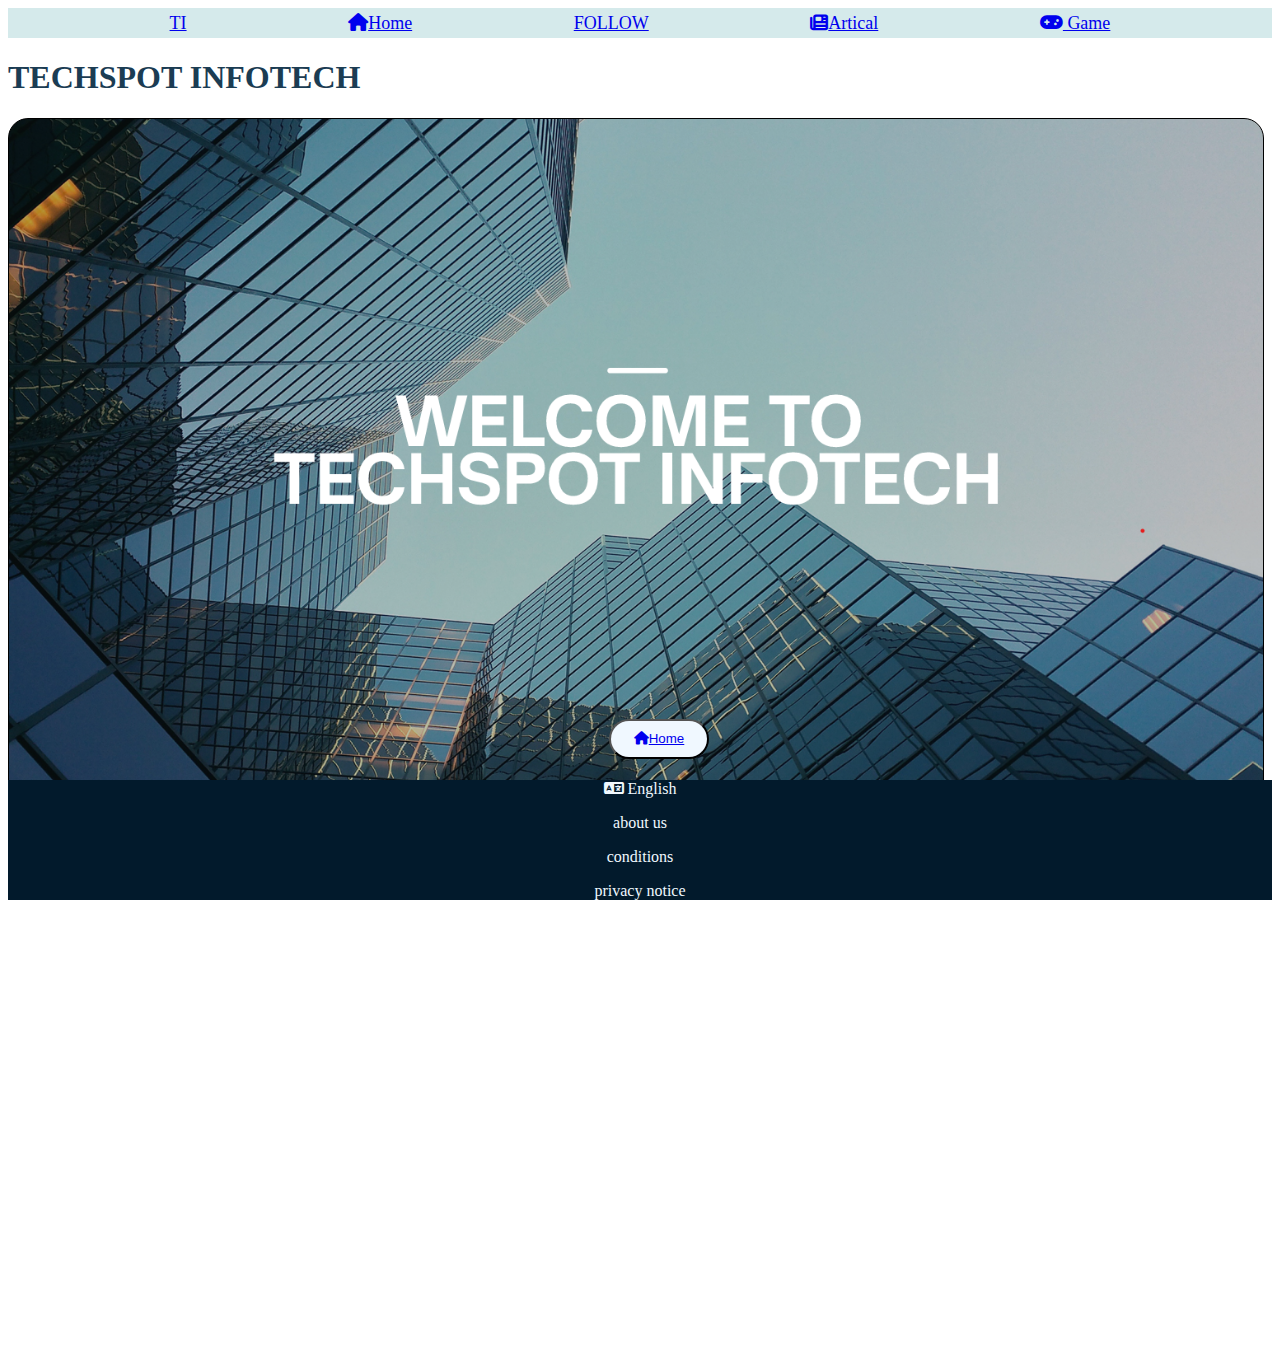
<file: index.html>
<!DOCTYPE html>
<html lang="en">
<head>
    <meta charset="UTF-8">
    <meta name="viewport" content="width=device-width, initial-scale=1.0">
    <title>TechSpot Infotech</title>
    <link rel="stylesheet" href="index.css">
    <link rel="stylesheet" href="https://cdnjs.cloudflare.com/ajax/libs/font-awesome/6.7.2/css/all.min.css" integrity="sha512-Evv84Mr4kqVGRNSgIGL/F/aIDqQb7xQ2vcrdIwxfjThSH8CSR7PBEakCr51Ck+w+/U6swU2Im1vVX0SVk9ABhg==" crossorigin="anonymous" referrerpolicy="no-referrer" />
</head>
<body>
    
    
    <div id="navbar">
        <a href="index.html">TI</a>
        <a href="home.html"><i class="fa-solid fa-house" style="size:20px;"></i>Home</a>
       <a href="Follow page.html">FOLLOW</a>
        <a href="https://www.linkedin.com/pulse/topics/home/?trk=content-hub-home-page_guest_nav_menu_articles"><i class="fa-solid fa-newspaper"></i>Artical</a>
        <a href="https://www.linkedin.com/games?trk=organization_guest_guest_nav_menu_games"><i class="fa-solid fa-gamepad"></i> Game</a>
    </div>
    <div><h1>
        TECHSPOT INFOTECH 
    </h1>
    </div>
    <div id="outerdiv">
     
        
    <div class="image" id="image1">
        
    </div>
<!--<div class="image" id="addres">
        <i class="fa-solid fa-location-dot"></i>
        <p></p>THE PRIDE, opp. to Mount Sinai English School, Jai Hind Colony, Vishrambag, Sangli, Sangli Miraj Kupwad, Maharashtra 416415</p>
    </div>
    
    <br>
    <div class="innerdiv" id="B">

        rigogjg
    </div>
    

<div class="innerdiv" id="A">
    km jvigjf
    </div>
-->
    <button style="margin:600px;">
    <a href="home.html"><i class="fa-solid fa-house" style="size:20px;"></i>Home</a>
    </button>
</div>
    
</div>
<footer>
    <p><i class="fa-solid fa-language"></i> English</p><p>
        about us
    </p>
    <p>
        conditions
    </p>
    <p>
        privacy notice
    </p>
</footer>
</body>
</html>
</file>
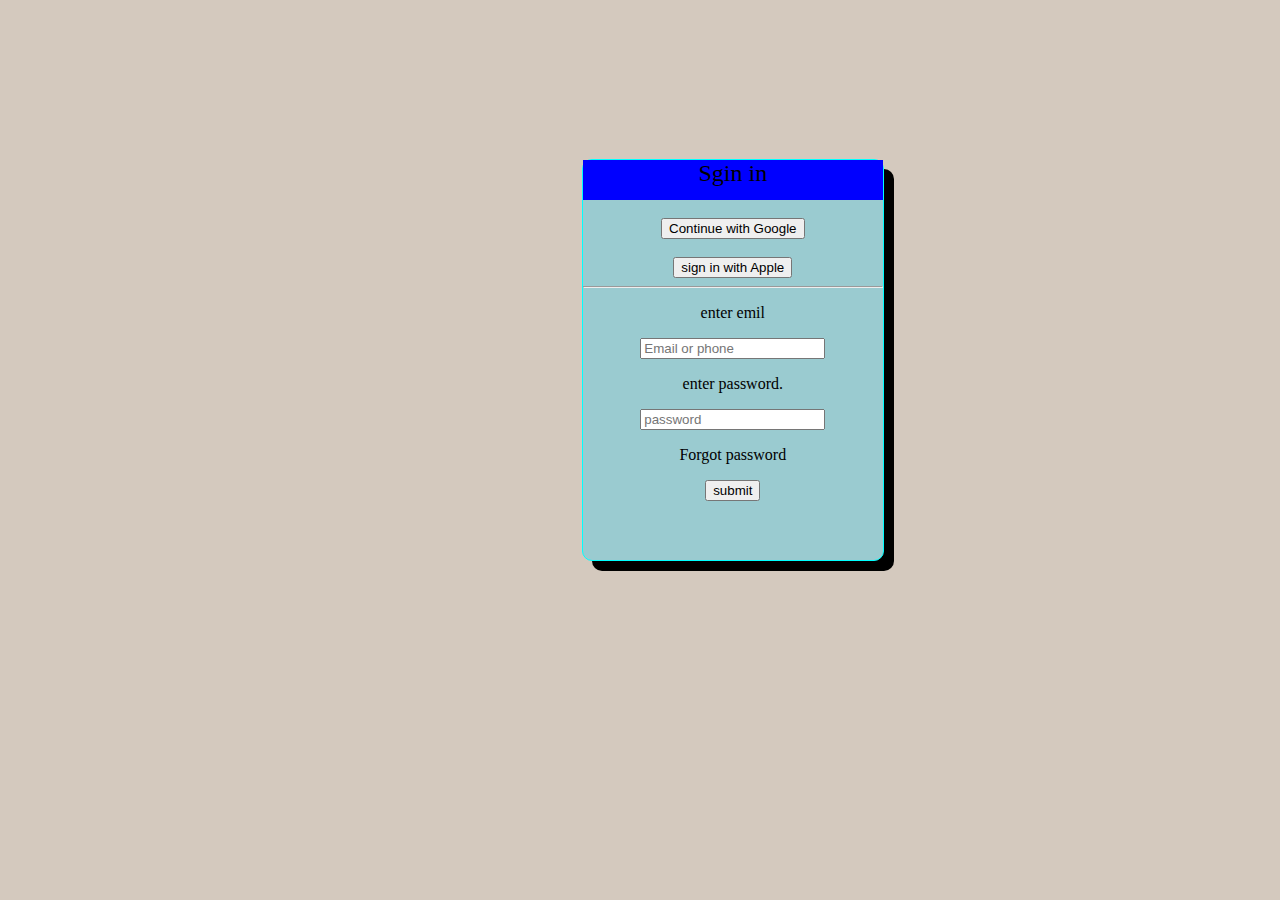
<file: Follow page.html>
<!DOCTYPE html>
<html lang="en">
<head>
    <meta charset="UTF-8">
    <meta name="viewport" content="width=device-width, initial-scale=1.0">
    <title>sign in</title>
    <link rel="stylesheet" href="follow.css">
</head>
<body>
    <form id="two"
    action="/action.php">
        <div id="one">
        Sgin in 
         </div>
         <br>
         
    <button>
        Continue with Google
    </button><br><br>
    <button>
        sign in with Apple
    </button><hr placeholder="or">
    <P>enter emil</P>
    <input type="text" placeholder="Email or phone"><br>
    <p>
        enter password.
    </p>
    <input type="password" placeholder="password">
    <p>Forgot password</p>
    <input type="submit" value="submit">
</form>
    
</body>
</html>
</file>
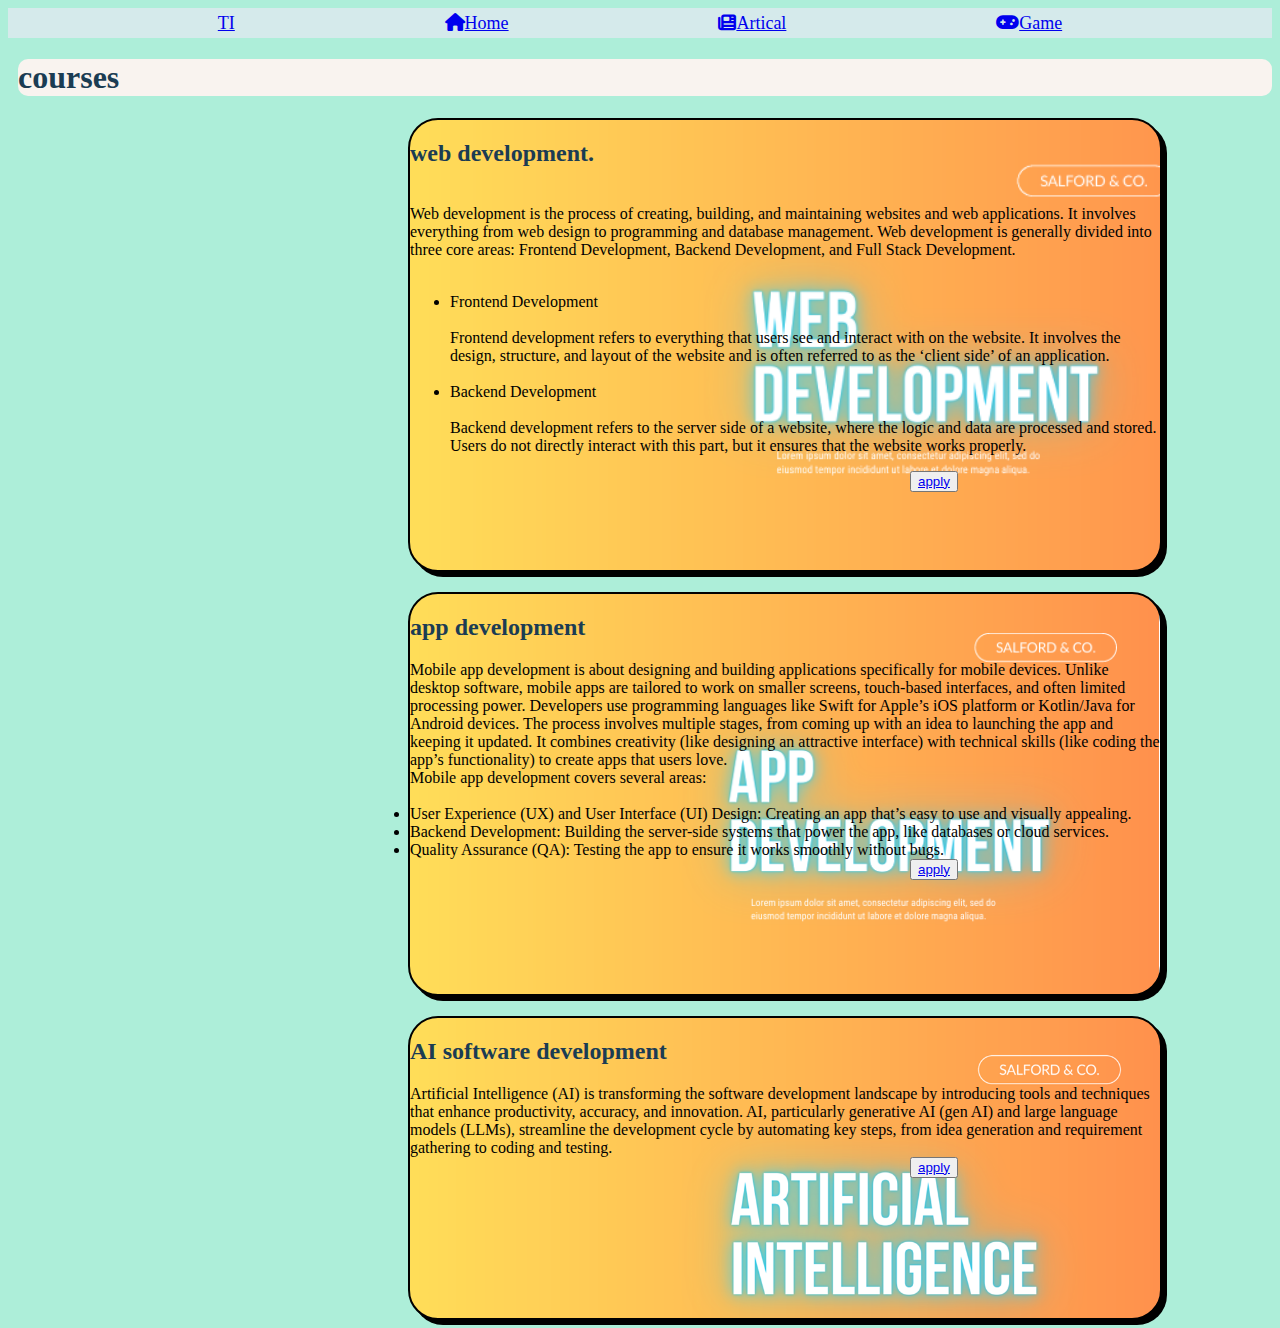
<file: home.html>
<!DOCTYPE html>
<html lang="en">
<head>
    <meta charset="UTF-8">
    <meta name="viewport" content="width=device-width, initial-scale=1.0">
    <title>welcome to TechSpot Infotech</title>
    <link rel="stylesheet" href="home.css">
        <link rel="stylesheet" href="https://cdnjs.cloudflare.com/ajax/libs/font-awesome/6.7.2/css/all.min.css" integrity="sha512-Evv84Mr4kqVGRNSgIGL/F/aIDqQb7xQ2vcrdIwxfjThSH8CSR7PBEakCr51Ck+w+/U6swU2Im1vVX0SVk9ABhg==" crossorigin="anonymous" referrerpolicy="no-referrer" />
</head>
<body>
       <div id="navbar">
        <a href="index.html">TI</a>
        <a href="home.html"><i class="fa-solid fa-house"></i>Home</a>
        <a href="https://www.linkedin.com/learning/search?trk=organization_guest_guest_nav_menu_learning"><i class="fa-solid fa-newspaper"></i>Artical</a>
        <a href="https://www.linkedin.com/games?trk=organization_guest_guest_nav_menu_games"> <i class="fa-solid fa-gamepad"></i>Game</a>
    </div>
    <div>
    <h1>
        courses
    </h1>
    
   
    <div id="web">
        <h2>
        web development.
    </h2><br>
        Web development is the process of creating, building, and maintaining websites and web applications. It involves everything from web design to programming and database management. Web development is generally divided into three core areas: Frontend Development, Backend Development, and Full Stack Development.
        <br><br>
        <ul><li>Frontend Development</li><br>
         Frontend development refers to everything that users see and interact with on the website. It involves the design, structure, and layout of the website and is often referred to as the ‘client side’ of an application.<br>
        <br>
        <li>Backend Development</li><br>
         Backend development refers to the server side of a website, where the logic and data are processed and stored. Users do not directly interact with this part, but it ensures that the website works properly.
        </ul>
        <button> 
            <a href="rodmap-web.html">apply</a>
        </button>
        </div>
    
    <div id="app">
        <h2>app development</h2>
        Mobile app development is about designing and building applications specifically for mobile devices. Unlike desktop software, mobile apps are tailored to work on smaller screens, touch-based interfaces, and often limited processing power. Developers use programming languages like Swift for Apple’s iOS platform or Kotlin/Java for Android devices. The process involves multiple stages, from coming up with an idea to launching the app and keeping it updated. It combines creativity (like designing an attractive interface) with technical skills (like coding the app’s functionality) to create apps that users love.
         <br>Mobile app development covers several areas:<br>


        <br><lu>
            <li>
                User Experience (UX) and User Interface (UI) Design: Creating an app that’s easy to use and visually appealing.

            </li>
            <li>Backend Development: Building the server-side systems that power the app, like databases or cloud services.
             </li>
             <li>Quality Assurance (QA): Testing the app to ensure it works smoothly without bugs.
             </li>
        </lu>
               <button>
            <a href="rodmap-app.htm">apply</a>
        </button>
    </div>
 
    <div id="ai">
            <h2>
        AI software development
    </h2>
      Artificial Intelligence (AI) is transforming the software development landscape by introducing tools and techniques that enhance productivity, accuracy, and innovation. AI, particularly generative AI (gen AI) and large language models (LLMs), streamline the development cycle by automating key steps, from idea generation and requirement gathering to coding and testing.
            <button> 
            <a href="#">apply</a>
        </button>
    </div>
</body>
</html>
</file>
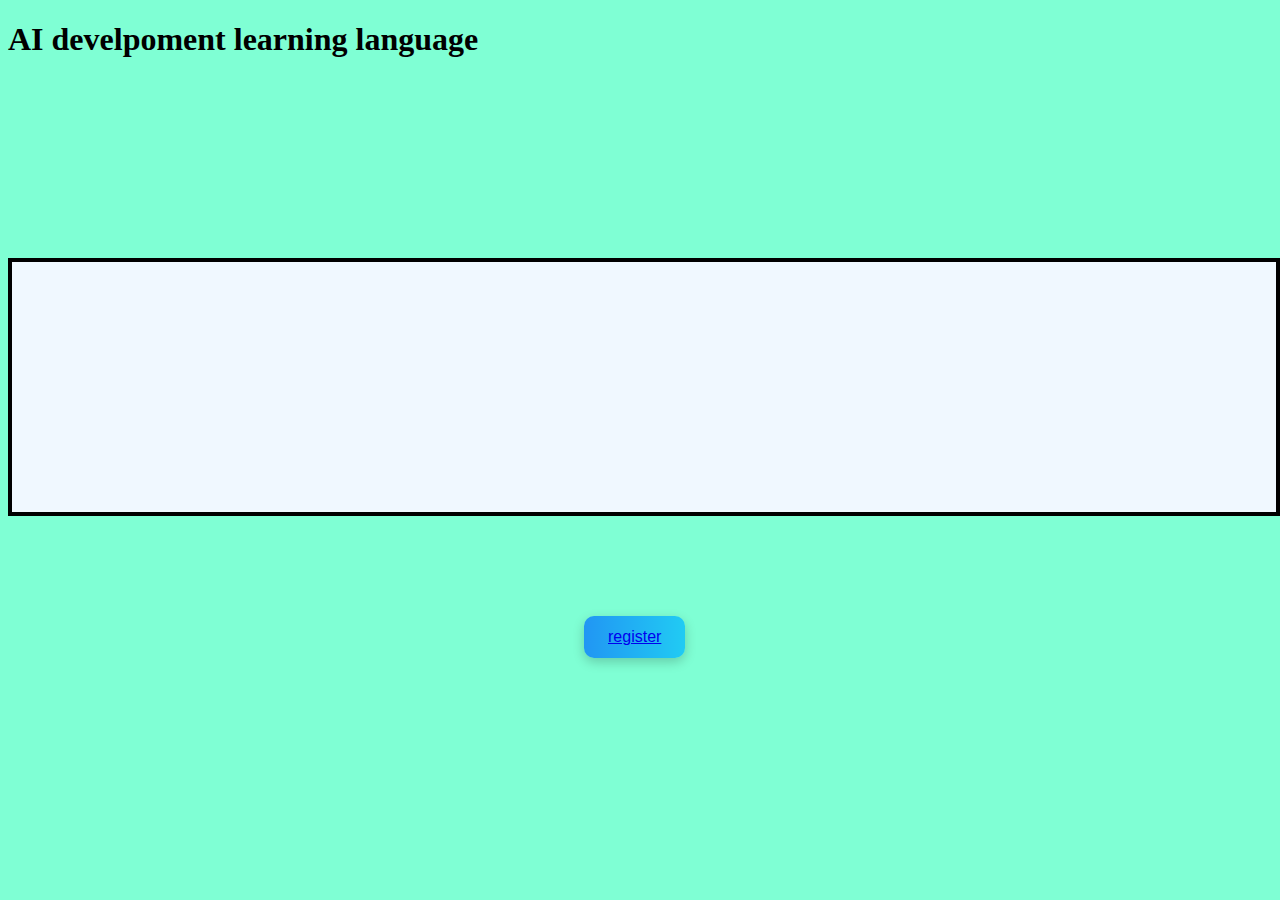
<file: rodmap-ai.html>
<!DOCTYPE html>
<html lang="en">
<head>
    <meta charset="UTF-8">
    <meta name="viewport" content="width=device-width, initial-scale=1.0">
    <title></title>
    <link rel="stylesheet" href="rodmap-ai.css">
</head>
<body>
    <h1>
        AI develpoment learning language
    </h1>
    <div id="outter">
       <div id="first">

       </div>
    </div>
    <button>
        <a href="#">register</a>
    </button>
</body>
</html>
</file>
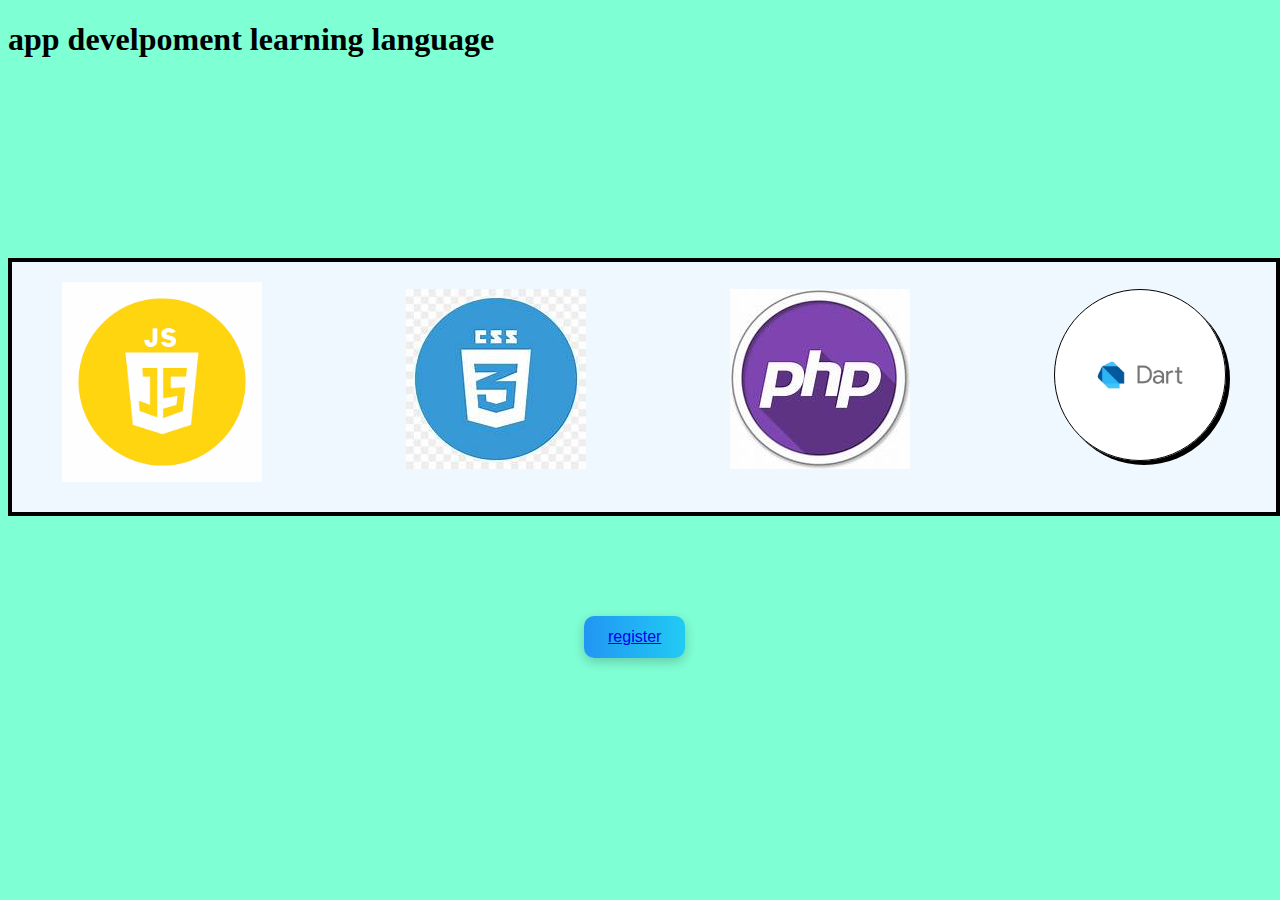
<file: rodmap-app.htm>
<!DOCTYPE html>
<html lang="en">
<head>
    <meta charset="UTF-8">
    <meta name="viewport" content="width=device-width, initial-scale=1.0">
    <title>app develpoment</title>
    <link rel="stylesheet" href="rodmap-app.css">
   
</head>
<body style="background-color:aquamarine;">
    <h1>
        app develpoment learning language
    </h1>
    <div class="outter" id="outter">
        <div id="first">
          
        </div>
        <div id="second">

        </div>
        <div id="thred">

        </div>
        <div id="four">

        </div>
    </div>
    <button>
        <a href="sign.html">register</a>
    </button>
</body>
</html>
</file>
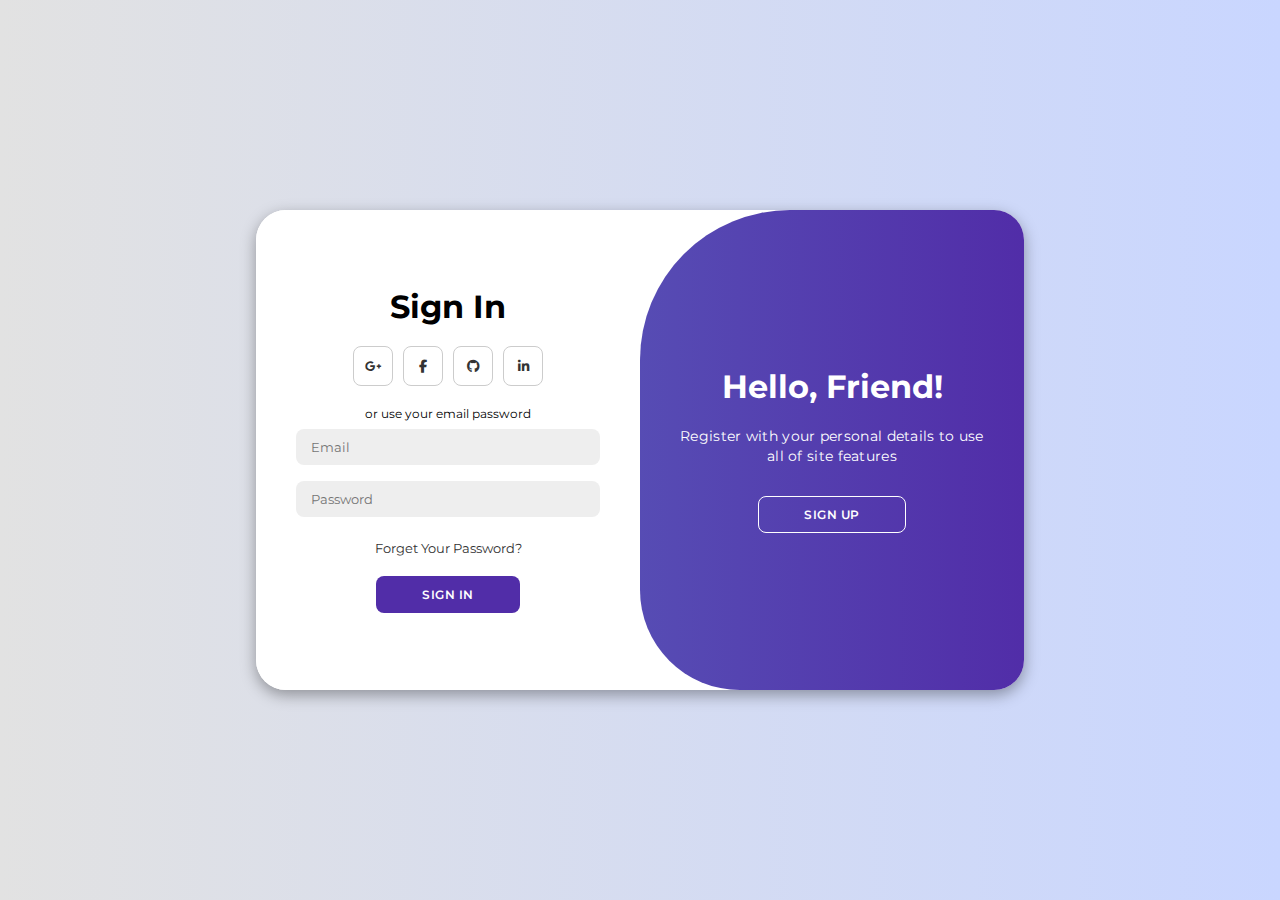
<file: sign.html>
<!DOCTYPE html>
<html lang="en">

<head>
    <meta charset="UTF-8">
    <meta name="viewport" content="width=device-width, initial-scale=1.0">
    <link rel="stylesheet" href="https://cdnjs.cloudflare.com/ajax/libs/font-awesome/6.4.2/css/all.min.css">
    <link rel="stylesheet" href="sign.css">
    
    <title>Modern Login Page | AsmrProg</title>
</head>

<body>

    <div class="container" id="container">
        <div class="form-container sign-up">
            <form>
                <h1>Create Account</h1>
                <div class="social-icons">
                    <a href="#" class="icon"><i class="fa-brands fa-google-plus-g"></i></a>
                    <a href="#" class="icon"><i class="fa-brands fa-facebook-f"></i></a>
                    <a href="#" class="icon"><i class="fa-brands fa-github"></i></a>
                    <a href="#" class="icon"><i class="fa-brands fa-linkedin-in"></i></a>
                </div>
                <span>or use your email for registeration</span>
                <input type="text" placeholder="Name">
                <input type="email" placeholder="Email">
                <input type="password" placeholder="Password">
                <button>Sign Up</button>
            </form>
        </div>
        <div class="form-container sign-in">
            <form>
                <h1>Sign In</h1>
                <div class="social-icons">
                    <a href="#" class="icon"><i class="fa-brands fa-google-plus-g"></i></a>
                    <a href="#" class="icon"><i class="fa-brands fa-facebook-f"></i></a>
                    <a href="#" class="icon"><i class="fa-brands fa-github"></i></a>
                    <a href="#" class="icon"><i class="fa-brands fa-linkedin-in"></i></a>
                </div>
                <span>or use your email password</span>
                <input type="email" placeholder="Email">
                <input type="password" placeholder="Password">
                <a href="#">Forget Your Password?</a>
                <button>Sign In</button>
            </form>
        </div>
        <div class="toggle-container">
            <div class="toggle">
                <div class="toggle-panel toggle-left">
                    <h1>Welcome Back!</h1>
                    <p>Enter your personal details to use all of site features</p>
                    <button class="hidden" id="login">Sign In</button>
                </div>
                <div class="toggle-panel toggle-right">
                    <h1>Hello, Friend!</h1>
                    <p>Register with your personal details to use all of site features</p>
                    <button class="hidden" id="register">Sign Up</button>
                </div>
            </div>
        </div>
    </div>

    <script src="sign.js"></script>
</body>

</html>
</file>
<file: index.css>
#navbar{
   
    height:30px;
    background-color: rgb(213, 234, 235);
    position: sticky;
    top:0px;
    display:flex;
    justify-content: space-evenly;
    align-items: center;
    font-size: large;
    text-decoration-style: none;

}
/*.image{
    height: 190px;
    width: 190px;
    border-radius: 20px;
     float: left;
    padding:10px;
    margin-right:150px;
    justify-content: center;
}
#addres{

    background-color:white;
}
#image1{
    background-image: url("TI.jpg");
   
}
*/
button{
    border-radius: 10px;
    background-color: rgb(95, 95, 177);
}
h1{
    color:aqua;
}
#outerdiv{
    border: 1px solid;
    border-color:black;
    width: 98vw;
    height:700px;
    border-radius: 20px;
    background-image: url("compny.png");
    background-size:cover;
    text-align: center;
}
.innerdiv{
    height: 180px;
    width: 500px;
    background-color: blue;
    float: left;
    border: 1px solid black;
    padding: 10px;
    margin-right: 15px;
}
#A{

    background-color:yellow;
}

footer{
    position:sticky;
    bottom:0px;
    background-color: rgb(2, 26, 44);
    text-align: center;
}
button{
    height: 40px;
    width: 100px;
    background-color: aliceblue;
    border-radius:20px;
    margin-top:200px;
    margin-right:50px;
}
p{
    color: aliceblue;
}

h1{
    color: #1b3c53;
}
</file>
<file: follow.css>
#one{
    background-color: blue;
    height: 40px;
    border:0pxS;
    font-size:x-large;

}#two{
    width:300px;
    height: 400px;
    text-align: center;
    border: 1px solid ;
    display: center;
    border-radius: 10px;
    margin-top: 50%;
    margin-left: 190%;
    box-shadow: 10px 10px;
    border-color: aqua;
    background-color: #9acbd0;
    
}
body{
    align-content: center;
    position: absolute;
    background-color: #d4c9be;
    
}
</file>
<file: home.css>
#navbar{
   
    height:30px;
    background-color: rgb(213, 234, 235);
    position: sticky;
    top:0px;
    display:flex;
    justify-content: space-evenly;
    align-items: center;
    font-size: large;
    text-decoration-style: none;

}
h1{
    background-color: #f9f3ef;
    color: #1b3c53;
    border-radius:10px;
    margin-left:10px
}
h2{
    color: #1b3c53;
}
body{
    background-color: #adeed9;
}
#web{
    background-image:url("web page.png");
    background-size:cover;
    height:450px;
    width: 750px;
    margin-left:400px;
    border: 2px solid;
    margin-bottom: 20px;
    border-radius: 30px;
    background-color: #0abab5;
    box-shadow:5px 5px;

}

#app{
    background-image: url("app.png");
    background-size: cover;
    height:400px;
    width: 750px;
    margin-left:400px;
    border: 2px solid;
    margin-bottom: 20px;
    border-radius:30px;
     background-color: #0abab5;
     box-shadow:5px 5px;
}
#ai{

    background-image: url("ai.png");
    background-size:cover ;
    height:300px;
    width: 750px;
    margin-left:400px;
    border: 2px solid;
    border-radius: 30px; background-color: #0abab5;

    box-shadow:5px 5px;
}
button{
    margin-left: 500px;
}
</file>
<file: rodmap-ai.css>
body{
    background-color: aquamarine;
}
#outter{ 
    height:250px;
    margin-top: 200px;
    display: flex;
    background-color: aliceblue;
    height:250px ;
    width:100%;
    margin-top:200px;
    border:4px solid #000000;
    justify-content: space-between;
}
#frist{
    background-image: url("php.jpg");
    height:180px;
    width:180px;
    background-size:cover;
    margin-top:27px;
}























button {
  background: linear-gradient(to right, #2196f3, #21cbf3);
  color: white;
  padding: 12px 24px;
  border: none;
  border-radius: 10px;
  font-size: 16px;
  cursor: pointer;
  box-shadow: 0 4px 12px rgba(0, 0, 0, 0.2);
  transition: transform 0.2s;
   margin-left:45vw;
   margin-top:100px;
}
button:hover {
  transform: scale(1.05);
 
}
</file>
<file: rodmap-app.css>
#outter{ 
    height:250px;
    margin-top: 200px;
    display: flex;
    background-color: aliceblue;
    height:250px ;
    width:100%;
    margin-top:200px;
    border:4px solid #000000;
    justify-content: space-between;
   
}
#first{
    height:200px;
    width:200px;
    background-image:url("js.jpg") ;
    background-size:contain;
    text-align: center;
    margin-top: 20px;
    margin-left:50px;
   
}
#second{
    background-image: url("css.jpg");
    height:180px;
    width:180px;
    background-size:cover;
    margin-top:27px;
  
}
#thred{
    background-image: url("php.jpg");
    height:180px;
    width:180px;
    background-size:cover;
    margin-top:27px;

}
#four{
    background-image: url("dart.jpg");
    height:170px;
    width:170px;
    border:1px solid;
    border-radius:50%;
    box-shadow:4px 4px;
    background-size:cover;
    margin-top:27px;
  margin-right: 50px;
}
button {
  background: linear-gradient(to right, #2196f3, #21cbf3);
  color: white;
  padding: 12px 24px;
  border: none;
  border-radius: 10px;
  font-size: 16px;
  cursor: pointer;
  box-shadow: 0 4px 12px rgba(0, 0, 0, 0.2);
  transition: transform 0.2s;
   margin-left:45vw;
   margin-top:100px;
}
button:hover {
  transform: scale(1.05);
 
}
</file>
<file: sign.css>
@import url('https://fonts.googleapis.com/css2?family=Montserrat:wght@300;400;500;600;700&display=swap');

*{
    margin: 0;
    padding: 0;
    box-sizing: border-box;
    font-family: 'Montserrat', sans-serif;
}

body{
    background-color: #c9d6ff;
    background: linear-gradient(to right, #e2e2e2, #c9d6ff);
    display: flex;
    align-items: center;
    justify-content: center;
    flex-direction: column;
    height: 100vh;
}

.container{
    background-color: #fff;
    border-radius: 30px;
    box-shadow: 0 5px 15px rgba(0, 0, 0, 0.35);
    position:relative;
    overflow: hidden;
    width: 768px;
    max-width: 100%;
    min-height: 480px;
}

.container p{
    font-size: 14px;
    line-height: 20px;
    letter-spacing: 0.3px;
    margin: 20px 0;
}

.container span{
    font-size: 12px;
}

.container a{
    color: #333;
    font-size: 13px;
    text-decoration: none;
    margin: 15px 0 10px;
}

.container button{
    background-color: #512da8;
    color: #fff;
    font-size: 12px;
    padding: 10px 45px;
    border: 1px solid transparent;
    border-radius: 8px;
    font-weight: 600;
    letter-spacing: 0.5px;
    text-transform: uppercase;
    margin-top: 10px;
    cursor: pointer;
}

.container button.hidden{
    background-color: transparent;
    border-color: #fff;
}

.container form{
    background-color: #fff;
    display: flex;
    align-items: center;
    justify-content: center;
    flex-direction: column;
    padding: 0 40px;
    height: 100%;
}

.container input{
    background-color: #eee;
    border: none;
    margin: 8px 0;
    padding: 10px 15px;
    font-size: 13px;
    border-radius: 8px;
    width: 100%;
    outline: none;
}

.form-container{
    position: absolute;
    top: 0;
    height: 100%;
    transition: all 0.6s ease-in-out;
}

.sign-in{
    left: 0;
    width: 50%;
    z-index: 2;
}

.container.active .sign-in{
    transform: translateX(100%);
}

.sign-up{
    left: 0;
    width: 50%;
    opacity: 0;
    z-index: 1;
}

.container.active .sign-up{
    transform: translateX(100%);
    opacity: 1;
    z-index: 5;
    animation: move 0.6s;
}

@keyframes move{
    0%, 49.99%{
        opacity: 0;
        z-index: 1;
    }
    50%, 100%{
        opacity: 1;
        z-index: 5;
    }
}

.social-icons{
    margin: 20px 0;
}

.social-icons a{
    border: 1px solid #ccc;
    border-radius: 20%;
    display: inline-flex;
    justify-content: center;
    align-items: center;
    margin: 0 3px;
    width: 40px;
    height: 40px;
}

.toggle-container{
    position: absolute;
    top: 0;
    left: 50%;
    width: 50%;
    height: 100%;
    overflow: hidden;
    transition: all 0.6s ease-in-out;
    border-radius: 150px 0 0 100px;
    z-index: 1000;
}

.container.active .toggle-container{
    transform: translateX(-100%);
    border-radius: 0 150px 100px 0;
}

.toggle{
    background-color: #512da8;
    height: 100%;
    background: linear-gradient(to right, #5c6bc0, #512da8);
    color: #fff;
    position: relative;
    left: -100%;
    height: 100%;
    width: 200%;
    transform: translateX(0);
    transition: all 0.6s ease-in-out;
}

.container.active .toggle{
    transform: translateX(50%);
}

.toggle-panel{
    position: absolute;
    width: 50%;
    height: 100%;
    display: flex;
    align-items: center;
    justify-content: center;
    flex-direction: column;
    padding: 0 30px;
    text-align: center;
    top: 0;
    transform: translateX(0);
    transition: all 0.6s ease-in-out;
}

.toggle-left{
    transform: translateX(-200%);
}

.container.active .toggle-left{
    transform: translateX(0);
}

.toggle-right{
    right: 0;
    transform: translateX(0);
}

.container.active .toggle-right{
    transform: translateX(200%);
}
</file>
